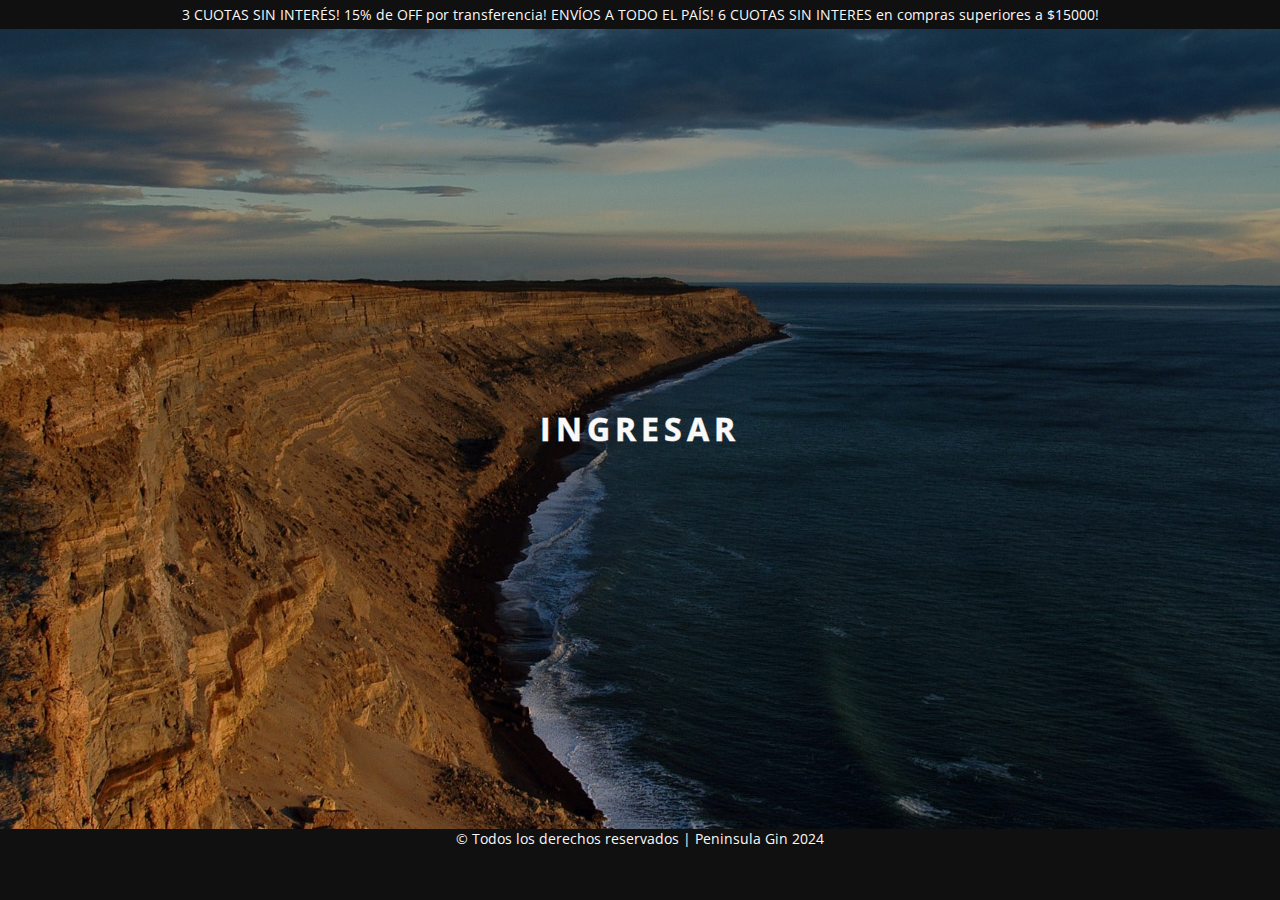
<file: index.html>
<!DOCTYPE html>
<html lang="en">

<head>

    <meta charset="UTF-8">
    <meta http-equiv="X-UA-Compatible" content="IE=edge">
    <meta name="viewport" content="width=device-width, initial-scale=1.0">
    <!-- Meta Description-->
    <meta name="description" content="Explora nuestra pagina web peninsula gin">
    <!--Keywords-->
    <meta name="keywords" content="Gin, Destileria, Patagonia, Botánicos, Cordillera">
    <!--CSS-->
    <link rel="stylesheet" href="css/main.css">

    <title>Bienvenido | Peninsula Gin</title>


</head>

<body>

    <head>
        <div class="text-top">
            <p class="">
                3 CUOTAS SIN INTERÉS! 15% de OFF por transferencia! ENVÍOS A TODO EL PAÍS! 6 CUOTAS SIN INTERES en
                compras superiores a $15000!</p>
        </div>
    </head>

    <main class="main-loby">
        <div class="contendor-text">
            <div class="text-bienvenidos">
                <button class="btn-inicio">
                    <h1 class="ingresar"><span class="actual-text">&nbsp;ingresar&nbsp;</span></h1>
                    <h1 class="ingresar"><a href="pages/explorar.html" span aria-hidden="true"
                            class="hover-text">&nbsp;ingresar&nbsp;</span></h1></a>
                </button>
            </div>
        </div>
    </main>
    
    <!--footer-->
    <footer class="footer-loby">
        <p>&copy; Todos los derechos reservados | Peninsula Gin 2024 </p>
    </footer>

</body>
</html>
</file>
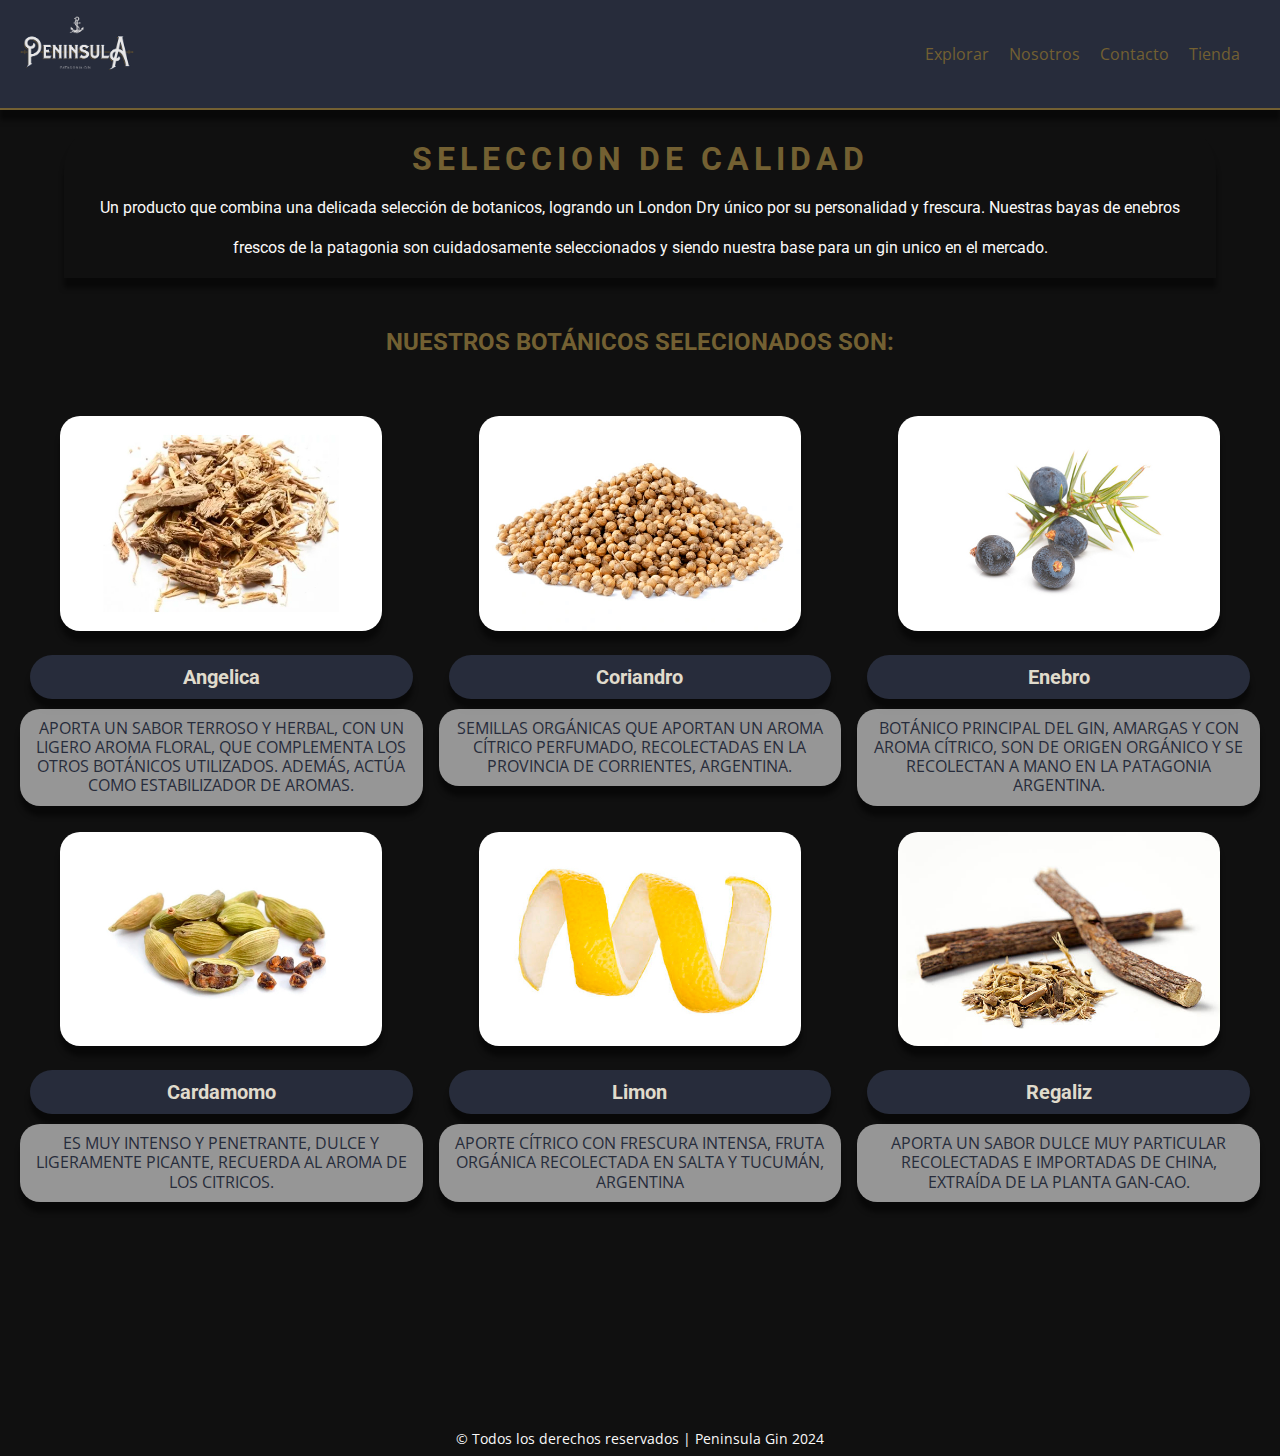
<file: pages/botanicos.html>
<!DOCTYPE html>
<html lang="en">

<head>
    <meta charset="UTF-8">
    <meta http-equiv="X-UA-Compatible" content="IE=edge">
    <meta name="viewport" content="width=device-width, initial-scale=1.0">
    <!--CSS-->
    <link rel="stylesheet" href="../css/main.css">
    <title>Nuestros Botánicos | Peninsula Gin </title>

</head>

<body>
    <header>
        <nav class="navbar">

            <div>
                <a href="../index.html">
                    <img class="logo" src="../logos/peninsula.png" alt="logo peninsula">
                </a>

            </div>
            <ul class="nav-links">
                <li><a href="../pages/explorar.html">Explorar</a></li>
                <li><a href="../pages/nosotros.html">Nosotros</a></li>
                <li><a href="../pages/contactenos.html">Contacto</a></li>
                <li><a href="../pages/tienda.html">Tienda</a></li>
            </ul>
            <div class="dropdown">
                <button class="dropbtn">&#9776;</button>
                <div class="dropdown-content">
                    <a href="../pages/explorar.html">Explorar</a>
                    <a href="../pages/nosotros.html">Nosotros</a>
                    <a href="../pages/botanicos.html">Botánicos</a>
                    <a href="../pages/contactenos.html">Contactenos</a>
                    <a href="../pages/tienda.html">Tienda</a>
                </div>
            </div>

    </header>

    <main>
        <div class="titulo-botanicos">
            <h1>SELECCION DE CALIDAD</h1>
            <p>Un producto que combina una delicada selección de botanicos, logrando un London Dry único por su
                personalidad y frescura.
                Nuestras bayas de enebros frescos de la patagonia son cuidadosamente seleccionados y siendo nuestra base
                para un gin unico en el mercado.</p>
        </div>


        <div class="subtitulo-botanicos">
            <strong>
                <h2>NUESTROS BOTÁNICOS SELECIONADOS SON:</h2>
            </strong>
        </div>

        <div class="section-botanicos">

            <div class="botanicos">
                <img class="img-botanicos" src="../img/angelica.jpg" alt="img angelica">
                <div class="descripcion">
                    <h3 class="nombre-botanico">Angelica</h3>
                    <p>APORTA UN SABOR TERROSO Y HERBAL, CON UN LIGERO AROMA FLORAL, QUE COMPLEMENTA LOS OTROS BOTÁNICOS
                        UTILIZADOS.
                        ADEMÁS, ACTÚA COMO ESTABILIZADOR DE AROMAS.</p>
                </div>
            </div>

            <div class="botanicos">
                <img class="img-botanicos" src="../img/coriandro.jpg" alt="img coriandro">
                <div class="descripcion">
                    <h3 class="nombre-botanico">Coriandro</h3>
                    <p>SEMILLAS ORGÁNICAS QUE APORTAN UN AROMA CÍTRICO PERFUMADO, RECOLECTADAS EN LA PROVINCIA DE
                        CORRIENTES, ARGENTINA.</p>
                </div>
            </div>

            <div class="botanicos">
                <img class="img-botanicos" src="../img/enebro.jpg" alt="img enebro">
                <div class="descripcion">
                    <h3 class="nombre-botanico">Enebro</h3>
                    <p>BOTÁNICO PRINCIPAL DEL GIN, AMARGAS Y CON AROMA CÍTRICO, SON DE ORIGEN ORGÁNICO Y SE RECOLECTAN A
                        MANO EN LA PATAGONIA ARGENTINA.</p>
                </div>
            </div>

            <div class="botanicos">
                <img class="img-botanicos" src="../img/cardamomo.jpg" alt="img cardamomo">
                <div class="descripcion">
                    <h3 class="nombre-botanico">Cardamomo</h3>
                    <p>ES MUY INTENSO Y PENETRANTE, DULCE Y LIGERAMENTE PICANTE, RECUERDA AL AROMA DE LOS CITRICOS.</p>
                </div>
            </div>

            <div class="botanicos">
                <img class="img-botanicos" src="../img/limon.jpg" alt="img limon">
                <div class="descripcion">
                    <h3 class="nombre-botanico">Limon</h3>
                    <p>APORTE CÍTRICO CON FRESCURA INTENSA, FRUTA ORGÁNICA RECOLECTADA EN SALTA Y TUCUMÁN, ARGENTINA</p>
                </div>
            </div>

            <div class="botanicos">
                <img class="img-botanicos" src="../img/regaliz.jpeg" alt="img regaliz">
                <div class="descripcion">
                    <h3 class="nombre-botanico">Regaliz</h3>
                    <p>APORTA UN SABOR DULCE MUY PARTICULAR RECOLECTADAS E IMPORTADAS DE CHINA, EXTRAÍDA DE LA PLANTA
                        GAN-CAO.</p>
                </div>
            </div>
        </div>
    </main>

    <!--footer-->

    <footer class="footer">
        <p>&copy; Todos los derechos reservados | Peninsula Gin 2024 </p>
    </footer>

</body>

</html>
</file>
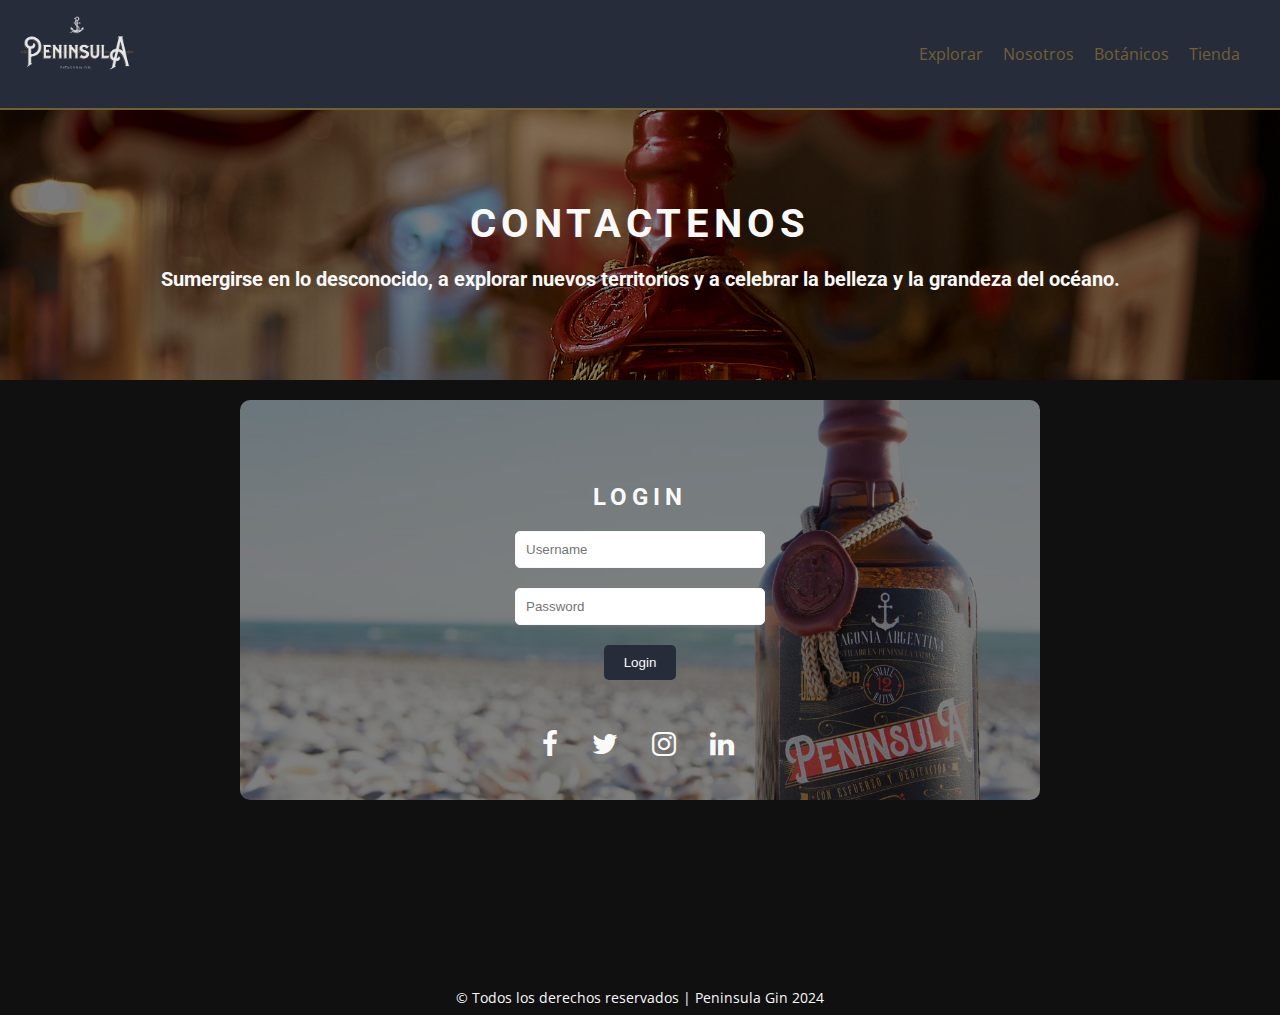
<file: pages/contactenos.html>
<!DOCTYPE html>
<html lang="en">

<head>
    <meta charset="UTF-8">
    <meta http-equiv="X-UA-Compatible" content="IE=edge">
    <meta name="viewport" content="width=device-width, initial-scale=1.0">

    <!-- Enlace iconos vectoriales -->
    <link rel="stylesheet" href="https://cdnjs.cloudflare.com/ajax/libs/font-awesome/4.7.0/css/font-awesome.min.css">
    <!--CSS-->
    <link rel="stylesheet" href="../css/main.css">
    <title>Explorar | Peninsula Gin </title>
</head>

<body class="body-contactenos">
    <header>
        <nav class="navbar">
            <div>
                <a href="../index.html">
                    <img class="logo" src="../logos/peninsula.png" alt="logo peninsula">
                </a>
            </div>
            <ul class="nav-links">
                <li><a href="../pages/explorar.html">Explorar</a></li>
                <li><a href="../pages/nosotros.html">Nosotros</a></li>
                <li><a href="../pages/botanicos.html">Botánicos</a></li>
                <li><a href="../pages/tienda.html">Tienda</a></li>
            </ul>
            <div class="dropdown">
                <button class="dropbtn">&#9776;</button>
                <div class="dropdown-content">
                    <a href="../pages/explorar.html">Explorar</a>
                    <a href="../pages/nosotros.html">Nosotros</a>
                    <a href="../pages/botanicos.html">Botánicos</a>
                    <a href="../pages/contactenos.html">Contactenos</a>
                    <a href="../pages/tienda.html">Tienda</a>
                </div>
            </div>
        </nav>
    </header>

    <!-- Sección de Contacto -->
    <main>
        <div class="contactenos">
            <div class="texto-contactenos">
                <h1>CONTACTENOS</h1>
                <h4>Sumergirse en lo desconocido, a explorar nuevos territorios y a celebrar la belleza y la grandeza del océano.</h4>
            </div>
        </div>
    </main>

    <div class="form-box">
        <div class="wrapper">
            <div class="form-area">
                <h3>Login</h3>
                <form>
                    <div class="single-form">
                        <input type="text" placeholder="Username" />
                    </div>
                    <div class="single-form">
                        <input type="password" placeholder="Password" />
                    </div>
                    <input type="submit" value="Login" />
                    <p class="socials">
                        <a href="http://www.facebook.com"target="_blank"><i class="fa fa-facebook"></i></a>
                        <a href="http://twitter.com/"target="_blank"><i class="fa fa-twitter"></i></a>
                        <a href="http://www.instagram.com/"target="_blank"><i class="fa fa-instagram"></i></a>
                        <a href="http://www.linkedin.com/in/maximiliano-iwanow"target="_blank"><i class="fa fa-linkedin"></i></a>
                    </p>
                </form>
            </div>
        </div>
    </div>


    <footer class="footer">
        <p>&copy; Todos los derechos reservados | Peninsula Gin 2024 </p>
    </footer>

</body>

</html>
</file>
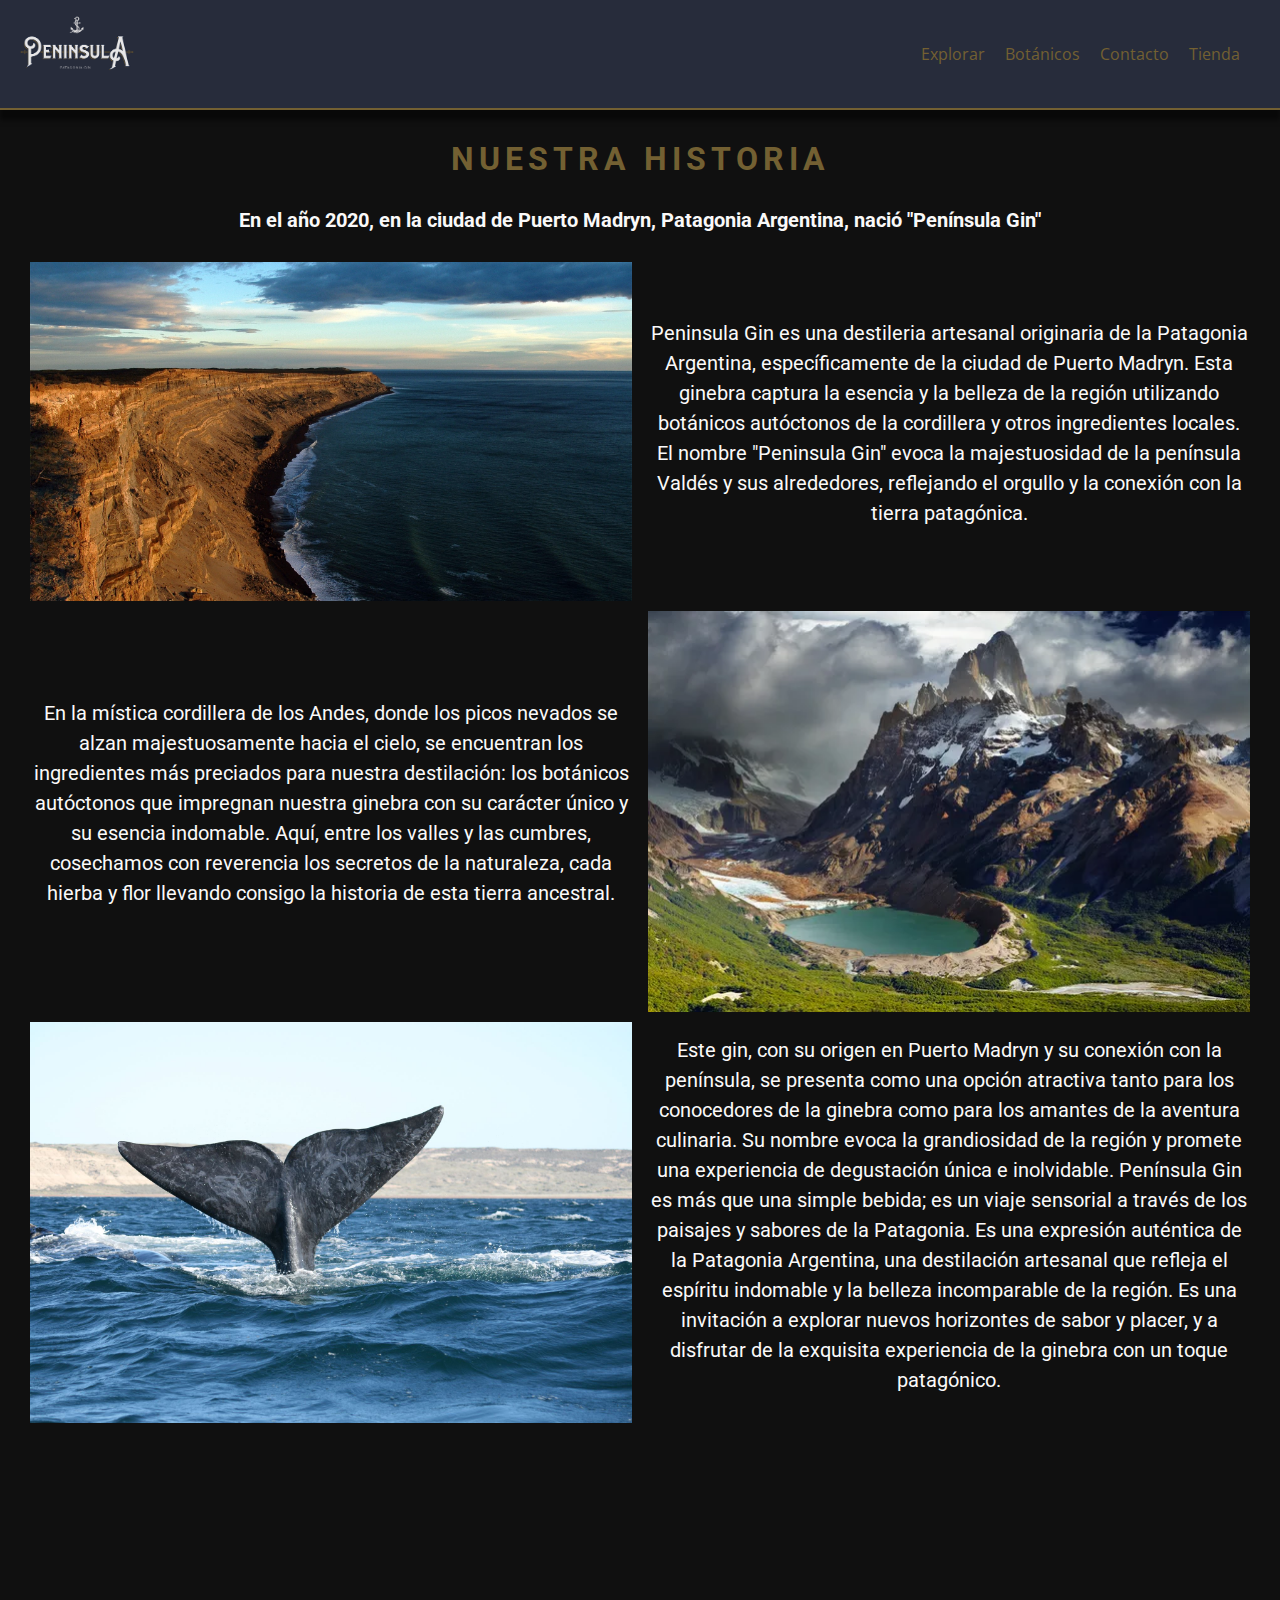
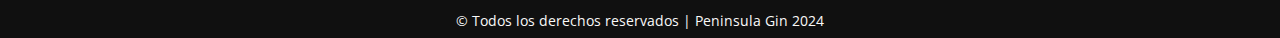
<file: pages/nosotros.html>
<!DOCTYPE html>
<html lang="en">

<head>
    <meta charset="UTF-8">
    <meta http-equiv="X-UA-Compatible" content="IE=edge">
    <meta name="viewport" content="width=device-width, initial-scale=1.0">
    <!--CSS-->
    <link rel="stylesheet" href="../css/main.css">
    <title>Nosotros | Peninsula Gin </title>

</head>

<body>
    <header>
        <nav class="navbar">

            <div>
                <a href="../index.html">
                    <img class="logo" src="../logos/peninsula.png" alt="logo peninsula">
                </a>

            </div>
            <ul class="nav-links">
                <li><a href="../pages/explorar.html">Explorar</a></li>
                <li><a href="../pages/botanicos.html">Botánicos</a></li>
                <li><a href="../pages/contactenos.html">Contacto</a></li>
                <li><a href="../pages/tienda.html">Tienda</a></li>

            </ul>
            <div class="dropdown">
                <button class="dropbtn">&#9776;</button>
                <div class="dropdown-content">
                    <a href="../pages/explorar.html">Explorar</a>
                    <a href="../pages/nosotros.html">Nosotros</a>
                    <a href="../pages/botanicos.html">Botánicos</a>
                    <a href="../pages/contactenos.html">Contactenos</a>
                    <a href="../pages/tienda.html">Tienda</a>
                </div>
            </div>
        </nav>
    </header>

    <main class="explorar">

        <div class="nuestra-historia">
            <h1 class="tit-explorar">NUESTRA HISTORIA</h1>
            <div class="text-explorar">

                <h4>En el año 2020, en la ciudad de Puerto Madryn, Patagonia Argentina, nació "Península Gin"</h4>
            </div>
        </div>

        <div class="section-nosotros">
            <img class="img-faro" src="../img/peninsula-valdes-patagonia-argentina.jpg" alt="img peninsula valdes">
            <p>Peninsula Gin es una destileria artesanal originaria de la Patagonia Argentina, específicamente de la
                ciudad de Puerto Madryn. Esta ginebra captura la esencia y la belleza de la región utilizando botánicos
                autóctonos de la cordillera y otros ingredientes locales. El nombre "Peninsula Gin" evoca la
                majestuosidad de la península Valdés y sus alrededores, reflejando el orgullo y la conexión con la
                tierra patagónica.</p>
        </div>

        <div class="section-nosotros">
            <p>En la mística cordillera de los Andes, donde los picos nevados se alzan majestuosamente hacia el cielo,
                se encuentran los ingredientes más preciados para nuestra destilación: los botánicos autóctonos que
                impregnan nuestra ginebra con su carácter único y su esencia indomable. Aquí, entre los valles y las
                cumbres, cosechamos con reverencia los secretos de la naturaleza, cada hierba y flor llevando consigo la
                historia de esta tierra ancestral.</p>
            <img class="img-ballena" src="../img/cordillera.webp" alt="img pinguinos">
        </div>

        <div class="section-nosotros">
            <img class="img-pingu" src="../img/ballena.jpg" alt="img balle">
            <p>Este gin, con su origen en Puerto Madryn y su conexión con la península, se presenta como una opción
                atractiva tanto para los conocedores de la ginebra como para los amantes de la aventura culinaria. Su
                nombre evoca la grandiosidad de la región y promete una experiencia de degustación única e inolvidable.
                Península Gin es más que una simple bebida; es un viaje sensorial a través de los paisajes y sabores de
                la Patagonia. Es una expresión auténtica de la Patagonia Argentina, una destilación artesanal que
                refleja el espíritu indomable y la belleza incomparable de la región. Es una invitación a explorar
                nuevos horizontes de sabor y placer, y a disfrutar de la exquisita experiencia de la ginebra con un
                toque patagónico.</p>
        </div>
        </div>

    </main>



    <!--footer-->
    <footer class="footer">

        <p>&copy; Todos los derechos reservados | Peninsula Gin 2024 </p>

    </footer>

</body>

</html>
</file>
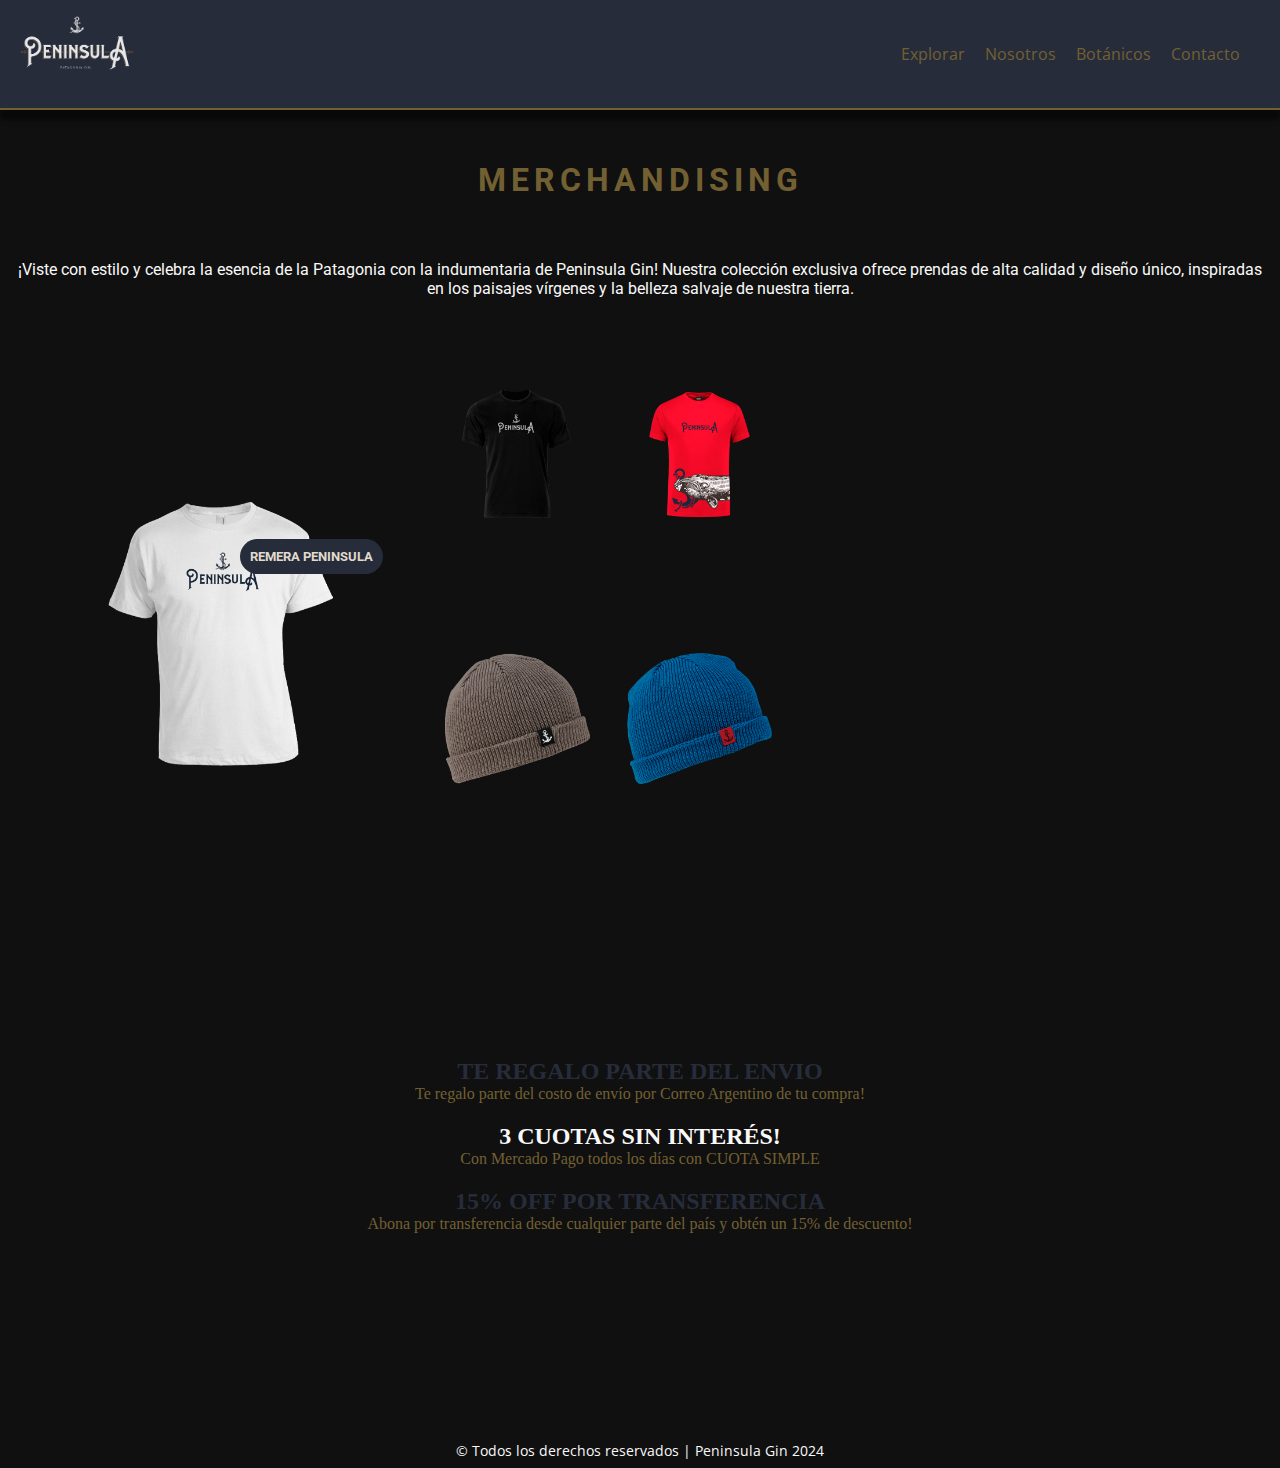
<file: pages/tienda.html>
<!DOCTYPE html>
<html lang="en">

<head>
    <meta charset="UTF-8">
    <meta http-equiv="X-UA-Compatible" content="IE=edge">
    <meta name="viewport" content="width=device-width, initial-scale=1.0">

    <!--CSS-->
    <link rel="stylesheet" href="../css/main.css">

    <title>Tienda | Peninsula Gin</title>
</head>

<body>
    <header>

        <nav class="navbar">

            <div>
                <a href="../index.html">
                    <img class="logo" src="../logos/peninsula.png" alt="logo peninsula">
                </a>

            </div>
            <ul class="nav-links">
                <li><a href="../pages/explorar.html">Explorar</a></li>
                <li><a href="../pages/nosotros.html">Nosotros</a></li>
                <li><a href="../pages/botanicos.html">Botánicos</a></li>
                <li><a href="../pages/contactenos.html">Contacto</a></li>
            </ul>
            <div class="dropdown">
                <button class="dropbtn">&#9776;</button>
                <div class="dropdown-content">
                    <a href="../pages/explorar.html">Explorar</a>
                    <a href="../pages/nosotros.html">Nosotros</a>
                    <a href="../pages/botanicos.html">Botánicos</a>
                    <a href="../pages/contactenos.html">Contactenos</a>
                    <a href="../pages/tienda.html">Tienda</a>
                </div>
            </div>
        </nav>
    </header>

    <main>
        <h1 class="titulo-tienda">MERCHANDISING</h1>
        <p class="parrafo-tienda">¡Viste con estilo y celebra la esencia de la Patagonia con la indumentaria de
            Peninsula Gin! Nuestra colección exclusiva ofrece prendas de alta calidad y diseño único,
            inspiradas en los paisajes vírgenes y la belleza salvaje de nuestra tierra.</p>
    </main>

    <section>

        <!-- Contenedor del collage de imágenes -->
        <div class="section-tienda">

            <div class="img-prendas">

                <!-- Imagen 1 -->

                <img class="remera-blanca" src="../img/remera-blanca.png" alt="Imagen 1">
                <span class="text-remera">
                    <h5>REMERA PENINSULA</h5>
                </span></a>
                <!-- Imagen 2 -->
                <a href="" class="hover-text-tienda">
                    <img class="remera-negra" src="../img/remera-negra.png" alt="Imagen 2">
                    <span class="text-gorro">
                        <h5>REMERA PENINSULA</h5>
                    </span></a>

                <!-- Imagen 3 -->
                <a href="" class="hover-text-tienda">
                    <img class="remera-roja" src="../img/remera-roja.png" alt="Imagen 3">
                    <span class="text-gorro">
                        <h5>REMERA PENINSULA</h5>
                    </span></a>

                <!-- Imagen 4 -->
                <a href="" class="hover-text-tienda">
                    <img class="gorro-dos" src="../img/gorro2.png" alt="Imagen 4">
                    <span class="text-gorro">
                        <h5>GORRO ESTEPA PENINSULA</h5>
                    </span></a>

                <!-- Imagen 5 -->
                <a href="" class="hover-text-tienda">
                    <img class="gorro-uno" src="../img/gorro1.png" alt="Imagen 5">
                    <span class="text-gorro">
                        <h5>GORRO MARINERO PENINSULA</h5>
                    </span></a>

            </div>
        </div>
    </section>

    <section class="section-promo">
        <div class="contenedor-promos">
            <div class="promos">
                <div class="info">
                    <h6 class="regalo">
                        TE REGALO PARTE DEL ENVIO
                    </h6>
                    <p>
                        Te regalo parte del costo de envío por Correo Argentino de tu compra!
                    </p>
                </div>
                <div class="info">

                    <h6 class="cuota">
                        3 CUOTAS SIN INTERÉS!
                    </h6>
                    <p>
                        Con Mercado Pago todos los días con CUOTA SIMPLE
                    </p>
                </div>
                <div class="info">

                    <h6 class="off">
                        15% OFF POR TRANSFERENCIA
                    </h6>
                    <p>
                        Abona por transferencia desde cualquier parte del país y obtén un 15% de descuento!
                    </p>
                </div>

            </div>
    </section>

    <!--footer-->

    <footer class="footer">
        <p>&copy; Todos los derechos reservados | Peninsula Gin 2024 </p>
    </footer>


</body>

</html>
</file>
<file: css/main.css>
@charset "UTF-8";
@import url("https://fonts.googleapis.com/css2?family=Open+Sans:ital,wght@0,300..800;1,300..800&display=swap");
@import url("https://fonts.googleapis.com/css2?family=Roboto:wght@100&display=swap");
@import url("https://fonts.googleapis.com/css2?family=Bebas+Neue&family=Oswald:wght@200..700&display=swap");
@media screen and (min-width: 600px) {
  main .section-nosotros {
    grid-template-columns: repeat(2, 1fr);
  }
}
@media screen and (min-width: 1024px) {
  main .section-nosotros {
    grid-template-columns: repeat(2, 1fr);
  }
}
@media screen and (min-width: 600px) {
  main .section-botanicos {
    grid-template-columns: repeat(1, 1fr);
    grid-template-rows: repeat(6, 1fr);
  }
}
/* mq de desktop seccion botanicos */
@media screen and (min-width: 1024px) {
  main .section-botanicos {
    grid-template-columns: repeat(3, 1fr);
    grid-template-rows: repeat(2, 1fr);
  }
}
/* mq seccion tienda*/
/* Media query para dispositivos con una anchura máxima de 768px */
@media (min-width: 600px) {
  section .img-prendas {
    grid-template-columns: repeat(3, 1fr);
    /* tres columnas */
    grid-template-rows: repeat(2, 100%);
  }
  section div div .remera-blanca {
    grid-row: span 3;
  }
}
/* Media query para dispositivos con una anchura máxima de 480px */
@media (min-width: 1024px) {
  section .img-prendas {
    grid-template-columns: repeat(4, 1fr);
    grid-template-rows: repeat(1, 40%);
  }
  section div div .remera-blanca {
    grid-column: span 2;
  }
}
@media screen and (min-width: 600px) {
  section .tragos {
    grid-template-columns: repeat(3, 1fr);
  }
}
@media screen and (min-width: 1024px) {
  section .tragos {
    grid-template-columns: repeat(3, 1fr);
  }
}
.descripcion-tragos {
  color: #736032;
  padding: 10px;
  width: 100%;
  height: auto;
  text-align: center;
}

/*NAV BAR */
.navbar {
  display: flex;
  height: 110px;
  background-color: #272c3b;
  box-shadow: 0px 10px 5px rgba(0, 0, 0, 0.5);
  justify-content: space-between;
  align-items: center;
  padding: 10px 20px;
  border-bottom: 2px solid #736032;
  /* Estilos para el botón desplegable */
}
.navbar .logo {
  height: 80px;
}
.navbar .nav-links {
  display: flex;
  list-style: none;
}
.navbar .nav-links li {
  margin-right: 20px;
  font-family: "Open Sans";
}
.navbar .nav-links li a {
  text-decoration: none;
  color: #736032;
  font-family: "Open Sans";
}
.navbar .nav-links li a:hover {
  color: #faf9f9;
}
.navbar .dropdown {
  display: none;
}
.navbar .dropdown .dropbtn {
  font-size: 1.5rem;
  background-color: #272c3b;
  color: #736032;
  border: none;
  cursor: pointer;
}
.navbar .dropdown .dropdown-content {
  display: none;
  position: absolute;
  background-color: #2e2e2e;
  min-width: 160px;
  z-index: 100;
  left: 50%;
  transform: translateX(30%);
}
.navbar .dropdown .dropdown-content a {
  color: #faf9f9;
  padding: 12px 16px;
  text-decoration: none;
  display: block;
  font-family: "Open Sans";
}
.navbar .dropdown .dropdown-content a:hover {
  background-color: #e0dbcc;
  color: #272c3b;
}
@media screen and (max-width: 768px) {
  .navbar .dropdown {
    display: block;
  }
  .navbar .nav-links {
    display: none;
  }
  .navbar .dropdown:hover .dropdown-content {
    display: block;
  }
}

/* Estilos para el botón desplegable explorar */
.dropdown-explorar {
  display: none;
}
.dropdown-explorar .dropbtn-explorar {
  font-size: 1.5rem;
  background-color: #272c3b;
  color: #736032;
  border: none;
  cursor: pointer;
}
.dropdown-explorar .dropdown-content-explorar {
  display: none;
  position: absolute;
  background-color: #2e2e2e;
  min-width: 160px;
  z-index: 100;
  left: 50%;
  transform: translateX(30%);
}
.dropdown-explorar .dropdown-content-explorar a {
  font-family: "Open Sans";
  color: #faf9f9;
  padding: 12px 16px;
  text-decoration: none;
  display: block;
}
.dropdown-explorar .dropdown-content-explorar a:hover {
  background-color: #e0dbcc;
  color: #272c3b;
}

@media screen and (max-width: 768px) {
  .dropdown-explorar {
    display: block;
  }
  .nav-links {
    display: none;
  }
  .dropdown-explorar:hover .dropdown-content-explorar {
    display: block;
  }
}
.explorar {
  margin: 20px;
}
.explorar .carousel {
  width: 100%;
  height: auto;
  margin: auto;
}
@media screen and (min-width: 1024px) {
  .explorar .carousel-inner {
    grid-template-columns: repeat(1, 1fr);
    width: 30%;
    height: auto;
    margin: auto;
  }
}
.explorar .carousel-caption {
  position: absolute;
  top: 50%;
  left: 50%;
  transform: translate(-50%, -50%);
  color: #faf9f9;
  width: 50%;
  height: auto;
  border-radius: 20px;
}
.explorar h2 {
  color: #faf9f9;
  margin-bottom: 1rem;
  font-size: 25px;
  font-family: "Roboto", sans-serif;
}
.explorar p {
  color: #faf9f9;
  margin-bottom: 1rem;
  font-size: 15px;
  font-family: "Roboto", sans-serif;
}
.explorar .custom-bg {
  background-color: rgba(191, 191, 191, 0.2);
  border-radius: 20px;
  text-align: center;
  width: 100%;
  height: auto;
}
.explorar .btn {
  background-color: #274274;
  color: #faf9f9;
  padding: 0.5rem 1rem;
  border-radius: 0.25rem;
  text-decoration: none;
  transition: background-color 0.1s ease;
}
.explorar .btn:hover {
  background-color: #e0dbcc;
  color: #272c3b;
}

.text-top {
  color: #faf9f9;
  font-size: 14px;
  font-family: "Open Sans";
  margin: 5px;
}

.main-loby {
  width: 100%;
  height: auto;
  display: flex;
  align-items: end;
  justify-content: center;
  background-image: linear-gradient(to bottom, rgba(0, 0, 0, 0.5), rgba(0, 0, 0, 0.1)), url(../img/peninsula-valdes-patagonia-argentina.jpg);
  background-size: cover;
  background-position: center;
}

.btn-inicio {
  margin: 0;
  height: auto;
  background: transparent;
  padding: 0;
  border: none;
  cursor: pointer;
  text-align: center;
  line-height: 800px;
}
.btn-inicio .ingresar {
  color: #faf9f9;
  margin: 0;
}

.btn-inicio {
  --border-right: 60px;
  --text-stroke-color: rgba(255, 255, 255, 0.6);
  --animation-color: #ffff;
  --fs-size: 1rem;
  letter-spacing: 5px;
  text-decoration: none;
  font-size: var(--fs-size);
  font-family: "Open Sans";
  position: relative;
  text-transform: uppercase;
  color: transparent;
  -webkit-text-stroke: 1px var(--text-stroke-color);
}

.hover-text {
  position: absolute;
  box-sizing: border-box;
  content: attr(data-text);
  color: var(--animation-color);
  width: 0%;
  inset: 0;
  border-right: var(--border-right) solidvar(--animation-color);
  overflow: hidden;
  transition: 0.5s;
  --webkit-text-stroke: 1px var(--animation-color);
  text-decoration: none;
}

.btn-inicio:hover .hover-text {
  text-decoration: none;
  width: 100%;
  filter: drop-shadow(0 0 30px var(--animation-color));
}

.team-area {
  display: flex;
  align-items: center;
  justify-content: center;
  min-height: 50vh;
  color: #fff;
}

.box {
  position: relative;
  margin: 20px;
  overflow: hidden;
  border-radius: 10px;
  box-shadow: 0 5px 15px rgba(0, 0, 0, 0.3);
  max-width: 400px;
  transition: transform 0.3s ease;
}

.img {
  width: 100%;
  display: block;
  transition: transform 0.5s ease;
}

.box:hover {
  transform: scale(1.05);
}

.box figcaption {
  position: absolute;
  width: 100%;
  bottom: 0;
  padding: 20px;
  text-align: center;
  background: rgba(255, 23, 112, 0.7019607843);
  transform: translateY(100%);
  transition: transform 0.5s ease;
  border-radius: 100px 100px 0 0;
}

.box:hover figcaption {
  transform: translateY(0);
}

.box h2 {
  font-size: 40px;
  text-transform: uppercase;
  letter-spacing: 1px;
  font-family: "Bebas Neue", sans-serif;
  margin: 0;
}

.box p {
  font-size: 14px;
}

@media (max-width: 800px) {
  .team-area {
    flex-direction: column;
  }
}
@media (max-width: 600px) {
  .box h2 {
    font-size: 20px;
  }
}
.btn-wsp {
  position: fixed;
  width: 60px;
  height: 60px;
  line-height: 55px;
  bottom: 10px;
  right: 15px;
  background: #25d366;
  color: #FFF;
  border-radius: 50px;
  text-align: center;
  font-size: 35px;
  box-shadow: 0px 1px 10px rgba(0, 0, 0, 0.3);
  z-index: 100;
  transition: all 300ms ease;
}

.btn-wsp:hover {
  background: #20ba5a;
}

@media only screen and (min-width: 320px) and (max-width: 768px) {
  .btn-wsp {
    width: 50px;
    height: 50px;
    line-height: 50px;
  }
}
.img-prendas {
  display: grid;
  grid-template-columns: repeat(2, 1fr);
  grid-template-rows: repeat(3, 40%);
  gap: 1px;
  margin: 10px;
  width: 60%;
  height: auto;
  padding: 20px;
  height: 70vh;
  transition: transform 0.3s ease;
  position: relative;
  justify-content: center;
  align-items: center;
}
.img-prendas .hover-text-tienda .text-gorro {
  display: none;
}
.img-prendas .text-gorro {
  font-family: "Roboto", sans-serif;
  text-align: center;
  position: absolute;
  top: 30%;
  left: 30%;
  color: #faf9f9;
  padding: 10px;
  display: none;
  background-color: rgba(191, 191, 191, 0.2);
  border-radius: 50px;
}
.img-prendas .text-remera {
  font-family: "Roboto", sans-serif;
  text-align: center;
  position: absolute;
  top: 35%;
  left: 30%;
  color: #e0dbcc;
  padding: 10px;
  display: none;
  background-color: #272c3b;
  border-radius: 50px;
}
.img-prendas .hover-text-tienda {
  position: relative;
  display: inline-block;
}
.img-prendas .hover-text-tienda:hover .text-gorro,
.img-prendas .text-remera {
  display: block;
}
.img-prendas img {
  width: 80%;
  height: auto;
  object-fit: cover;
  margin: 40px 50px;
}

.img-prendas img:hover {
  transform: scale(1.1);
}

.titulo-tienda {
  font-family: "Roboto", sans-serif;
  line-height: 2.5;
  color: #736032;
  text-align: center;
  border-radius: 50px;
  padding: 10px;
  margin: 20px;
  letter-spacing: 5px;
}

.parrafo-tienda {
  font-family: "Roboto", sans-serif;
  color: #faf9f9;
  text-align: center;
  padding: 10px;
}

.section-promo {
  display: flex;
  justify-content: space-around;
  align-items: center;
  flex-wrap: wrap;
  margin-top: 10vh;
  animation: backgroundAnimation 5s infinite;
}

.info {
  text-align: center;
  margin: 20px;
}
.info p {
  color: #736032;
}

.regalo {
  color: #272c3b;
  font-size: 24px;
}

.cuota {
  color: #faf9f9;
  font-size: 24px;
}

.off {
  color: #272c3b;
  font-size: 24px;
}

@media screen and (max-width: 400px) {
  .info {
    flex-basis: 40%;
  }
  .regalo,
  .cuota,
  .off {
    font-size: 14px;
  }
}
@keyframes backgroundAnimation {
  0% {
    background-color: #f781a8;
  }
  25% {
    background-color: #89c9c6;
  }
  50% {
    background-color: #6c8ba7;
  }
  75% {
    background-color: #a67bca;
  }
  100% {
    background-color: #f56887;
  }
}
main .nuestra-historia .tit-explorar {
  color: #736032;
  text-align: center;
  border-radius: 40px;
  padding: 10px;
  width: 100%;
  height: auto;
  font-family: "Roboto", sans-serif;
  letter-spacing: 5px;
}
main .nuestra-historia h4 {
  padding: 20px;
  font-family: "Roboto", sans-serif;
  text-align: center;
  color: #faf9f9;
  font-size: 20px;
}

.section-nosotros {
  display: grid;
  gap: 1rem;
  object-fit: cover;
  margin: 10px;
  text-align: center;
  color: #faf9f9;
  align-items: center;
}
.section-nosotros p {
  line-height: 1.5;
  font-size: 20px;
}
.section-nosotros img {
  width: 100%;
  height: 100%;
  object-fit: cover;
}

/*seccion botanicos*/
.titulo-botanicos {
  border-radius: 50px 50px 0 0;
  text-align: center;
  margin: 10px auto 0;
  color: #faf9f9;
  border-radius: 50px 50px 0 0;
  width: 90%;
  height: auto;
  padding: 10px;
  box-shadow: 0px 10px 5px rgba(0, 0, 0, 0.5);
}
.titulo-botanicos h1 {
  color: #736032;
  padding: 10px;
  font-family: "Roboto", sans-serif;
  letter-spacing: 5px;
}
.titulo-botanicos P {
  color: #faf9f9;
  font-family: "Roboto", sans-serif;
  line-height: 2.5;
}

.subtitulo-botanicos h2 {
  margin: 20px auto 0;
  width: 90%;
  height: auto;
  padding: 30px;
  font-family: "Roboto", sans-serif;
}

.section-botanicos {
  width: 100%;
  height: auto;
  display: grid;
  grid-template-columns: repeat(2, 1fr);
  grid-template-rows: repeat(1, 1fr);
  padding: 20px;
  transition: transform 0.3s ease;
  gap: 1rem;
}
.section-botanicos .img-botanicos {
  border-radius: 20px;
  width: 80%;
  height: auto;
  object-fit: cover;
  margin: 10px;
  box-shadow: 0px 10px 5px rgba(0, 0, 0, 0.5);
}
.section-botanicos .img-botanicos:hover {
  transform: scale(1.1);
}
.section-botanicos p {
  font-family: "Open Sans";
  background-color: rgba(255, 255, 255, 0.5607843137);
  color: #272c3b;
  border-radius: 20px;
  padding: 10px;
  width: 100%;
  height: auto;
  text-align: center;
  box-shadow: 0px 10px 5px rgba(0, 0, 0, 0.5);
  line-height: 1.2;
}
.section-botanicos h3 {
  font-family: "Roboto", sans-serif;
  color: #e0dbcc;
  background-color: #272c3b;
  font-size: 20px;
  padding: 10px;
  margin: 10px;
  border-radius: 50px;
  box-shadow: 0px 10px 5px rgba(0, 0, 0, 0.5);
}

main .contactenos {
  width: auto;
  height: 30vh;
  display: flex;
  align-items: center;
  justify-content: center;
  background-image: linear-gradient(to bottom, rgba(0, 0, 0, 0.5), rgba(0, 0, 0, 0.5)), url(../img/botella-3.jpg);
  background-size: cover;
  background-position: center;
}
main .texto-contactenos {
  color: #faf9f9;
  text-align: center;
  font-family: "Roboto", sans-serif;
  font-size: 20px;
}
main .texto-contactenos h1 {
  letter-spacing: 5px;
  margin-bottom: 20px;
  font-size: 40px;
  font-family: "Roboto", sans-serif;
}

.form-box {
  display: flex;
  justify-content: center;
  align-items: center;
  margin: 20px;
  letter-spacing: 5px;
  text-transform: uppercase;
}

.wrapper {
  display: flex;
  justify-content: center;
  align-items: center;
  padding: 40px 0 0;
  width: 800px;
  height: 500px;
  border-radius: 10px;
  background-image: linear-gradient(to bottom, rgba(0, 0, 0, 0.5), rgba(0, 0, 0, 0.5)), url(../img/CLASICO-PLAYA.jpg);
  background-size: cover;
  background-position: center;
}

.form-area {
  font-family: "Roboto", sans-serif;
  color: #faf9f9;
  flex: 1;
  padding: 20px;
  text-align: center;
  display: flex;
  flex-direction: column;
  justify-content: center;
}

.form-area h3 {
  font-size: 24px;
  margin-bottom: 20px;
}

.single-form {
  margin-bottom: 20px;
}

input[type=text],
input[type=password] {
  width: 250px;
  padding: 10px;
  border: 1px solid #faf9f9;
  border-radius: 5px;
}

input[type=submit] {
  background-color: #272c3b;
  color: #faf9f9;
  padding: 10px 20px;
  border: none;
  border-radius: 5px;
  cursor: pointer;
}
input[type=submit]:hover {
  background-color: #e0dbcc;
  color: #272c3b;
}

@media (min-width: 400px) {
  .wrapper {
    flex-direction: column;
    text-align: center;
    height: 400px;
    width: 800px;
  }
  .img-area,
  .form-area {
    flex: none;
  }
  .img-area {
    margin-bottom: 20px;
  }
}
.socials {
  margin-top: 50px;
}

.socials i {
  font-size: 28px;
  margin: 0px 10px;
  color: #faf9f9;
}
.socials i:hover {
  transform: scale(1.3);
  color: #274274;
}

section .wrap {
  width: 100%;
  height: 80vh;
  display: flex;
  align-items: center;
  justify-content: center;
  background-image: linear-gradient(to bottom, rgba(0, 0, 0, 0.5), rgba(0, 0, 0, 0.5)), url(../img/CLASICO-PLAYA.jpg);
  background-size: cover;
  background-position: center;
}
section .wrap-texto {
  color: #faf9f9;
  text-align: center;
  font-family: "Roboto", sans-serif;
}

.tragos {
  width: 100%;
  height: auto;
  display: grid;
  grid-template-columns: repeat(1, 1fr);
  grid-template-rows: repeat(1, 1fr);
  padding: 20px;
  gap: 1rem;
  font-family: "Bebas Neue", sans-serif;
}

.img-tragos {
  width: 100%;
  height: auto;
  object-fit: cover;
}
.img-tragos:hover {
  transform: scale(1.1);
}

.img-ballena {
  max-width: 100%;
  height: auto;
}

.text-intro {
  font-family: "Open Sans";
  text-align: left;
  line-height: 2.2;
  align-items: center;
  justify-content: center;
  word-spacing: 5px;
}
.text-intro p {
  font-size: 20px;
}

.destacado {
  color: #736032;
  font-family: "Open Sans";
  font-size: 20px;
}

.footer-loby p {
  color: #faf9f9;
  font-size: 14px;
  font-family: "Open Sans";
}

.footer {
  padding: 8px;
  color: #faf9f9;
  text-align: center;
  font-size: 14px;
  margin-top: 20vh;
  font-family: "Open Sans";
}

.footer-medios {
  padding: 20px;
}
.footer-medios .footer-container {
  display: flex;
  justify-content: space-between;
  flex-wrap: wrap;
}
.footer-medios .footer-tarjetas,
.footer-medios .footer-contacto,
.footer-medios .footer-envios {
  flex-basis: 30%;
  margin: 20px;
}
@media screen and (max-width: 768px) {
  .footer-medios .footer-tarjetas,
  .footer-medios .footer-contacto,
  .footer-medios .footer-envios {
    flex-basis: 100%;
  }
}
.footer-medios .footer-tarjetas h5,
.footer-medios .footer-contacto h5,
.footer-medios .footer-envios h5 {
  font-size: 16px;
  color: #faf9f9;
  margin-bottom: 10px;
  font-family: "Open Sans";
}
.footer-medios .footer-tarjetas a,
.footer-medios .footer-contacto a,
.footer-medios .footer-envios a {
  color: #736032;
  text-decoration: none;
  display: block;
  margin-bottom: 5px;
  font-family: "Open Sans";
}
.footer-medios .footer-tarjetas .iconos-tarjetas,
.footer-medios .footer-tarjetas .iconos-envios,
.footer-medios .footer-contacto .iconos-tarjetas,
.footer-medios .footer-contacto .iconos-envios,
.footer-medios .footer-envios .iconos-tarjetas,
.footer-medios .footer-envios .iconos-envios {
  display: flex;
  flex-wrap: wrap;
  gap: 10px;
}
.footer-medios .footer-tarjetas .iconos-tarjetas .footer-icon,
.footer-medios .footer-tarjetas .iconos-tarjetas .footer-top-icon,
.footer-medios .footer-tarjetas .iconos-envios .footer-icon,
.footer-medios .footer-tarjetas .iconos-envios .footer-top-icon,
.footer-medios .footer-contacto .iconos-tarjetas .footer-icon,
.footer-medios .footer-contacto .iconos-tarjetas .footer-top-icon,
.footer-medios .footer-contacto .iconos-envios .footer-icon,
.footer-medios .footer-contacto .iconos-envios .footer-top-icon,
.footer-medios .footer-envios .iconos-tarjetas .footer-icon,
.footer-medios .footer-envios .iconos-tarjetas .footer-top-icon,
.footer-medios .footer-envios .iconos-envios .footer-icon,
.footer-medios .footer-envios .iconos-envios .footer-top-icon {
  width: 50px;
  height: auto;
}

* {
  margin: 0;
  padding: 0;
  box-sizing: border-box;
}

body {
  background-color: #101010;
  color: #736032;
  height: 100%;
  text-align: center;
}

/*# sourceMappingURL=main.css.map */
</file>
